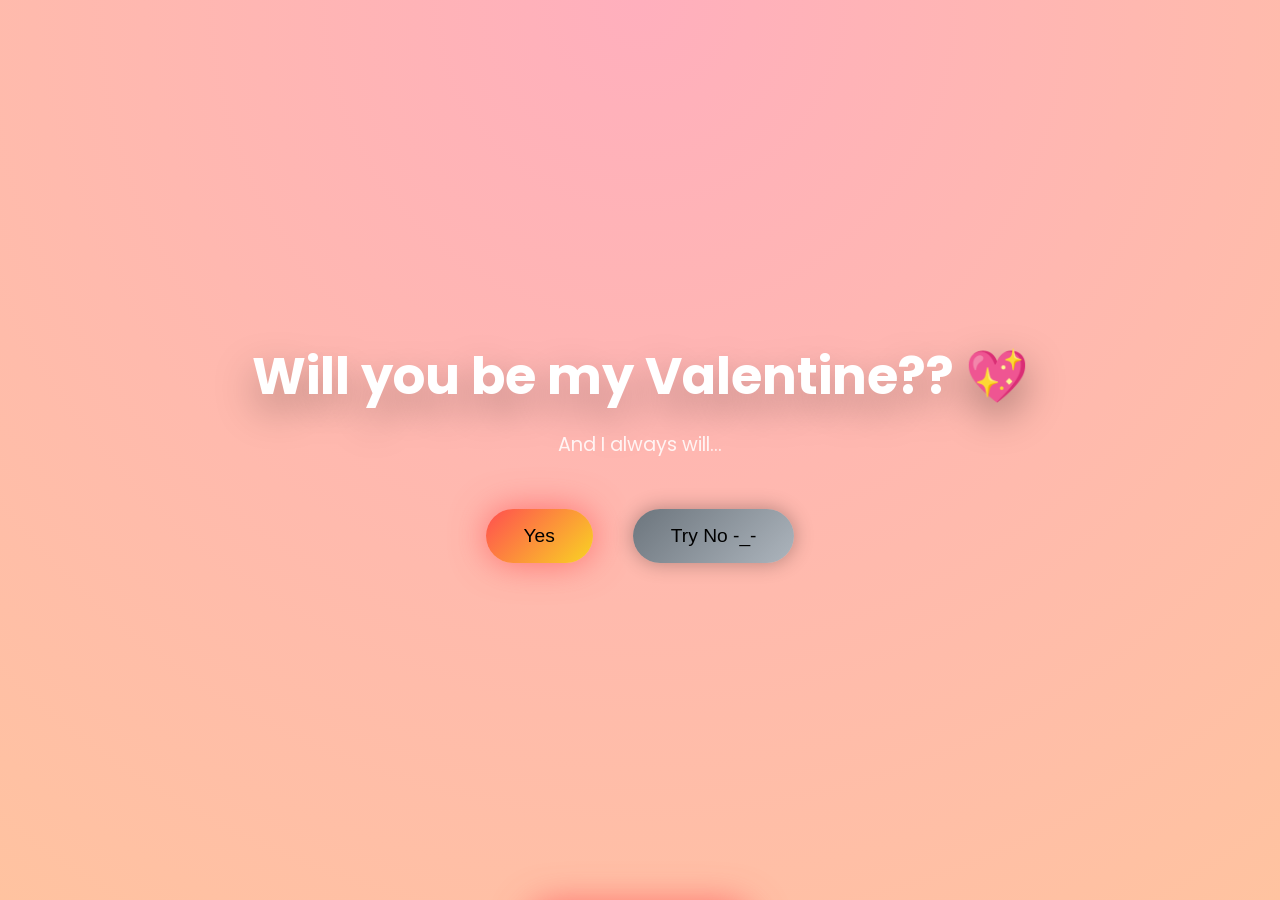
<file: index.html>
<!--
Copyright © 2026 Srivetrikumaran/NovachronoRyhze
This code and content are licensed under CC BY-NC-ND 4.0 International.
You may view it publicly, but you may NOT use, copy, modify, or redistribute it without explicit permission.
Full license: https://creativecommons.org/licenses/by-nc-nd/4.0/
-->

<!DOCTYPE html>
<html lang="en">
<head>
  <meta charset="UTF-8">
  <title>I Still Choose You ❤️</title>
  <link rel="stylesheet" href="style.css">
</head>
<body style="background: radial-gradient(circle at top, #ffafbd, #ffc3a0); flex-direction:column;">

  <audio id="bg-music" src="./love.mp3" loop></audio>

  <div class="heart-rain"></div>

  <div class="container">
    <h1 class="title">Will you be my Valentine?? 💖</h1>
    <p class="subtitle" id="subtitle">And I always will…</p>

    <div class="buttons">
      <button id="yes" class="btn yes">Yes</button>
      <button id="no" class="btn no">Try No -_-</button>
    </div>
  </div>

  <!-- Bottom slide button -->
  <div id="letterButton" class="letter-btn hidden">Read My Letter 💌</div>

  <!-- Letter overlay -->
  <div id="letterOverlay" class="letter-overlay hidden">
    <div class="letter-content">
      <h2>My Love ❤️</h2>
      <p>
Babe ❤️,
<br>
Two years have gone by fast but every moment I spend with you feels like it is standing still. From the first day I met you you have made my life happy you have made me feel warm inside and you have shown me a kind of love that I did not know I was capable of feeling. I still remember the time I figured out that I could not imagine what my life would be like, without you. I remember the way your smile made everything else seem unimportant the way your voice could make me feel safe and get rid of all the fears that I had inside of me.
<br>
Over the two years we have shared a lot of memories. The silly moments with you made me laugh much that my stomach hurt. There were nights when just being with you felt like I was at home. I want to go on adventures together holding hands. We also had some times but we faced these challenges with you and that made us stronger. Every second with you is something I really like. Every second, with you is a treasure.
<br>
You really do make ordinary days feel very special. The everyday things you do make me feel like I am in a dream world. You take things and turn them into memories that I will always remember. I love hearing you laugh it is my sound. Your hugs make me feel safe and happy. Your heart is an cozy place that I never want to leave. You make me feel at home when I am, with you. Your heart is where I want to be it is my home, my place, where I feel loved and happy.
<br>
I want you to know that my love for you has not just stayed the same it has actually become more real and more important to me every day. It has been two years now. I would still pick you every time. You are the person I want to wake up with in the morning you are the person I want to talk to about the things I want to do you are the person I want to tell when I am scared you are the person I want to share my moments with and you are the person I want to spend my life with. My love for you is the one thing that I care about the most. I love you more and more each day. I feel so lucky to have you in my life. My love, for you is what makes me happy.
<br>
I want a thousand tomorrows with you. I want to have a thousand moments of laughter with you a thousand moments of love with you and a thousand moments of challenges with you. This is because every experience I have, with you is really worth it. You are my friend, my partner and my everything. Today I just want to remind you that my heart still belongs to you. My heart will always belong to you.
<br>
I really appreciate you picking me. You are so good to me. I feel very lucky to have you in my life. You are the person I can think of to spend my life with. I will keep picking you every day. I want to make you feel loved like you make me feel. I will not waste any time we have together. I will always remember that life, with you is special. I will never take you or our time together for granted.
<br>
Here’s to our past, our present, and all the tomorrows we’ll create together. Forever yours, in every heartbeat, every thought, every smile, and every breath.
<br>
Always and only,
<br>
Your Idiot
      </p>
      <button id="closeLetter" class="btn yes">Back</button>
    </div>
  </div>

  <script src="script.js"></script>
</body>
</html>
</file>
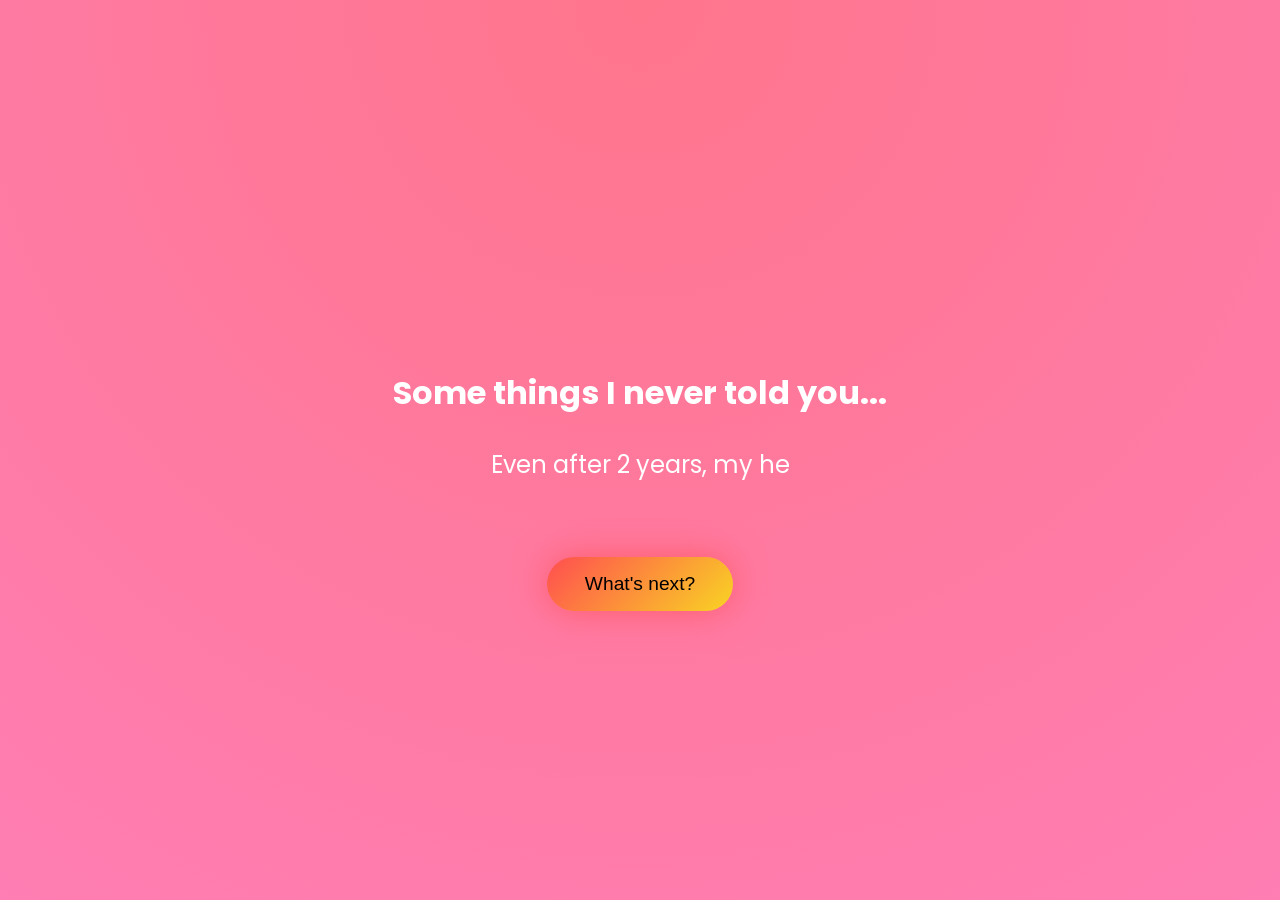
<file: message.html>
<!--
Copyright © 2026 Srivetrikumaran/NovachronoRyhze
This code and content are licensed under CC BY-NC-ND 4.0 International.
You may view it publicly, but you may NOT use, copy, modify, or redistribute it without explicit permission.
Full license: https://creativecommons.org/licenses/by-nc-nd/4.0/
-->

<!DOCTYPE html>
<html lang="en">
<head>
  <meta charset="UTF-8">
  <title>Some things...</title>
  <link rel="stylesheet" href="style.css">
</head>
<body style="background: radial-gradient(circle at top, #ff758c, #ff7eb3); flex-direction:column; color: #fff;">
  <div class="heart-rain"></div>

  <h1 style="margin-top:80px;">Some things I never told you...</h1>
  <p id="typedText" style="font-size:1.5rem;margin-top:30px;min-height:60px;"></p>

  <button onclick="location.href='surprise.html'" class="btn yes" style="margin-top:50px;">What's next?</button>

  <script>
    const lines = [
      "Even after 2 years, my heart races when I see you ❤️",
      "Ordinary days with you are extraordinary ✨",
      "Every silence with you feels like home 💕",
      "I want a thousand more tomorrows together 💖"
    ];
    let idx = 0;
    const el = document.getElementById("typedText");

    function typeLine() {
      el.textContent = "";
      let i = 0;
      const text = lines[idx++ % lines.length];
      const interval = setInterval(() => {
        el.textContent += text[i++];
        if (i >= text.length) clearInterval(interval);
      }, 50);
    }

    setInterval(typeLine, 3500);
    typeLine();
  </script>

  <script src="script.js"></script>
</body>
</html>
</file>
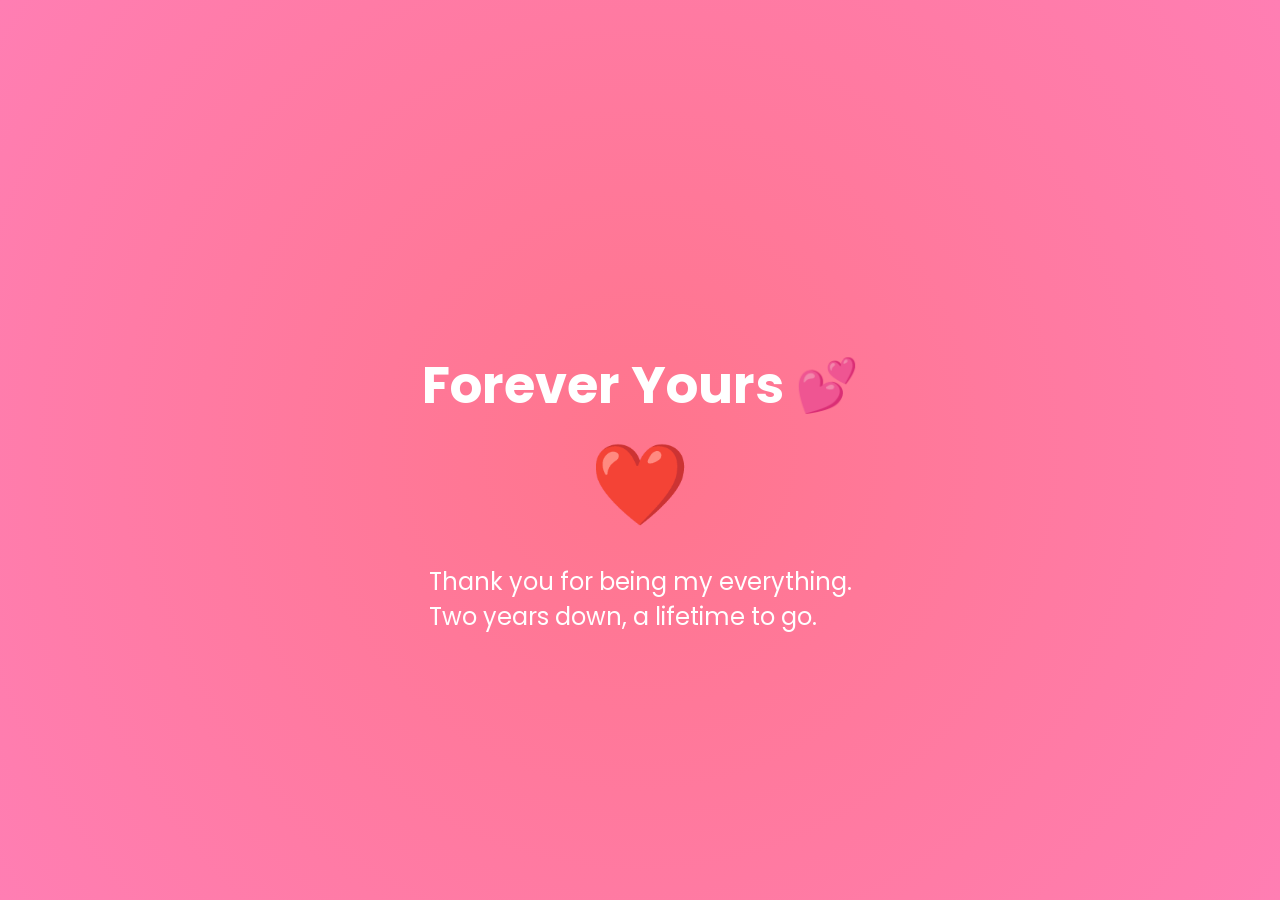
<file: surprise.html>
<!--
Copyright © 2026 Srivetrikumaran/NovachronoRyhze
This code and content are licensed under CC BY-NC-ND 4.0 International.
You may view it publicly, but you may NOT use, copy, modify, or redistribute it without explicit permission.
Full license: https://creativecommons.org/licenses/by-nc-nd/4.0/
-->

<!DOCTYPE html>
<html lang="en">
<head>
<meta charset="UTF-8">
<title>Forever Yours 💕</title>
<link rel="stylesheet" href="style.css">
</head>
<body style="background:radial-gradient(circle,#ff758c,#ff7eb3);flex-direction:column;">
  <div class="heart-rain"></div>

  <h1 style="font-size:3.2rem;margin-top:80px;">Forever Yours 💕</h1>
  <div style="font-size:5rem;animation:float 1.2s infinite;">❤️</div>
  <p style="font-size:1.5rem;max-width:600px;margin-top:20px;">
    Thank you for being my everything.<br>
    Two years down, a lifetime to go.
  </p>

  <script src="script.js"></script>
</body>
</html>
</file>
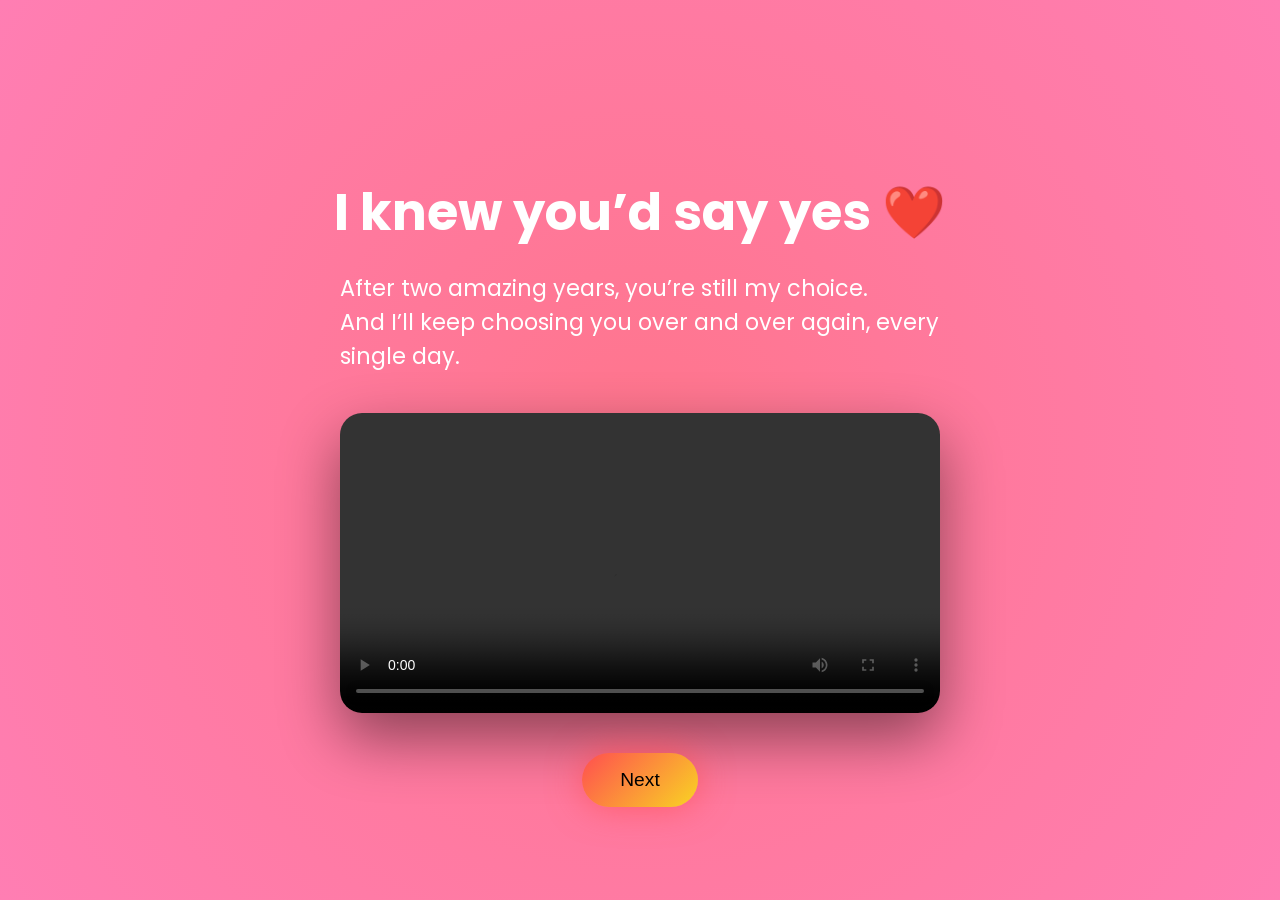
<file: yes.html>
<!--
Copyright © 2026 Srivetrikumaran/NovachronoRyhze
This code and content are licensed under CC BY-NC-ND 4.0 International.
You may view it publicly, but you may NOT use, copy, modify, or redistribute it without explicit permission.
Full license: https://creativecommons.org/licenses/by-nc-nd/4.0/
-->

<!DOCTYPE html>
<html lang="en">
<head>
  <meta charset="UTF-8">
  <title>I knew it ❤️</title>
  <link rel="stylesheet" href="style.css">
</head>
<body style="background: radial-gradient(circle,#ff758c,#ff7eb3); flex-direction:column;">
  <div class="heart-rain"></div>

  <h1 style="margin-top:80px;font-size:3.2rem;">I knew you’d say yes ❤️</h1>
  <p style="margin-top:20px;font-size:1.4rem;max-width:600px;">
    After two amazing years, you’re still my choice.<br>
    And I’ll keep choosing you over and over again, every single day.
  </p>

  <video autoplay controls style="margin-top:40px;width:80%;max-width:600px;border-radius:22px;box-shadow:0 25px 60px rgba(0,0,0,.45);">
    <source src="your-video.mp4" type="video/mp4">
  </video>

  <button onclick="location.href='message.html'" class="btn yes" style="margin-top:40px;">Next</button>

  <script src="script.js"></script>
</body>
</html>
</file>
<file: style.css>
/*
Copyright © 2026 Srivetrikumaran/NovachronoRyhze
This code and content are licensed under CC BY-NC-ND 4.0 International.
You may view it publicly, but you may NOT use, copy, modify, or redistribute it without explicit permission.
Full license: https://creativecommons.org/licenses/by-nc-nd/4.0/
*/

@import url('https://fonts.googleapis.com/css2?family=Poppins:wght@300;500;700&display=swap');

* {
  margin: 0;
  padding: 0;
  box-sizing: border-box;
}

body {
  height: 100vh;
  font-family: 'Poppins', sans-serif;
  display: flex;
  justify-content: center;
  align-items: center;
  overflow: hidden;
  color: white;
}

.heart-rain {
  position: fixed;
  inset: 0;
  pointer-events: none;
  overflow: hidden;
  z-index: 0;
}

.heart {
  position: absolute;
  top: -10%;
  animation-name: fall;
  animation-timing-function: linear;
}

@keyframes fall {
  to {
    transform: translateY(120vh) rotate(360deg);
  }
}

.container {
  text-align: center;
  z-index: 1;
  animation: fadeIn 1.2s ease forwards;
}

.title {
  font-size: 3.2rem;
  text-shadow: 0 15px 40px rgba(0,0,0,0.35);
  animation: float 3s ease-in-out infinite;
}

.subtitle {
  margin-top: 15px;
  font-size: 1.2rem;
  opacity: 0.85;
}

.buttons {
  margin-top: 50px;
  display: flex;
  justify-content: center;
  gap: 40px;
}

.btn {
  padding: 16px 38px;
  font-size: 1.2rem;
  border-radius: 999px;
  border: none;
  cursor: pointer;
  transition: all 0.25s ease;
}

.yes {
  background: linear-gradient(135deg, #ff4e50, #f9d423);
  box-shadow: 0 0 35px rgba(255, 78, 80, 0.7);
}

.yes:hover {
  transform: scale(1.15);
  box-shadow: 0 0 55px rgba(255, 78, 80, 1);
}

.no {
  background: linear-gradient(135deg, #6c757d, #adb5bd);
  box-shadow: 0 0 20px rgba(0,0,0,0.3);
  position: relative;
}

.letter-btn {
  position: fixed;
  bottom: -60px;
  left: 50%;
  transform: translateX(-50%);
  background: linear-gradient(135deg, #ff4e50, #f9d423);
  padding: 14px 28px;
  border-radius: 50px;
  font-size: 1.2rem;
  color: white;
  cursor: pointer;
  box-shadow: 0 0 35px rgba(255, 78, 80, 0.7);
  transition: bottom 0.6s ease;
  z-index: 10;
}

.letter-btn.show {
  bottom: 40px;
}


.letter-overlay {
  position: fixed;
  inset: 0;
  background: rgba(0,0,0,0.95);
  display: flex;
  justify-content: center;
  align-items: center;
  padding: 20px;
  z-index: 20;
}

.letter-overlay.hidden {
  display: none;
}

.letter-content {
  background: #fff8f8;
  color: #333;
  border-radius: 22px;
  padding: 30px;
  width: 90%;
  max-width: 600px;
  max-height: 80vh; /* scrollable if taller */
  overflow-y: auto;
  text-align: left;
  box-shadow: 0 25px 60px rgba(0,0,0,0.45);
  font-size: 1.2rem;
  line-height: 1.6;
  animation: slideUp 0.6s ease;
}

/* optional scrollbar styling */
.letter-content::-webkit-scrollbar {
  width: 8px;
}

.letter-content::-webkit-scrollbar-thumb {
  background: #ff4e50;
  border-radius: 4px;
}

.letter-content::-webkit-scrollbar-track {
  background: #ffe6e6;
}

.letter-content h2 {
  color: #ff4e50;
  text-align: center;
  margin-bottom: 20px;
}

/* ================= ANIMATIONS ================= */
@keyframes slideUp {
  from { transform: translateY(50px); opacity: 0; }
  to { transform: translateY(0); opacity: 1; }
}

@keyframes float {
  0%, 100% { transform: translateY(0); }
  50% { transform: translateY(-14px); }
}

@keyframes fadeIn {
  from { opacity: 0; transform: scale(0.85); }
  to { opacity: 1; transform: scale(1); }
}
</file>
